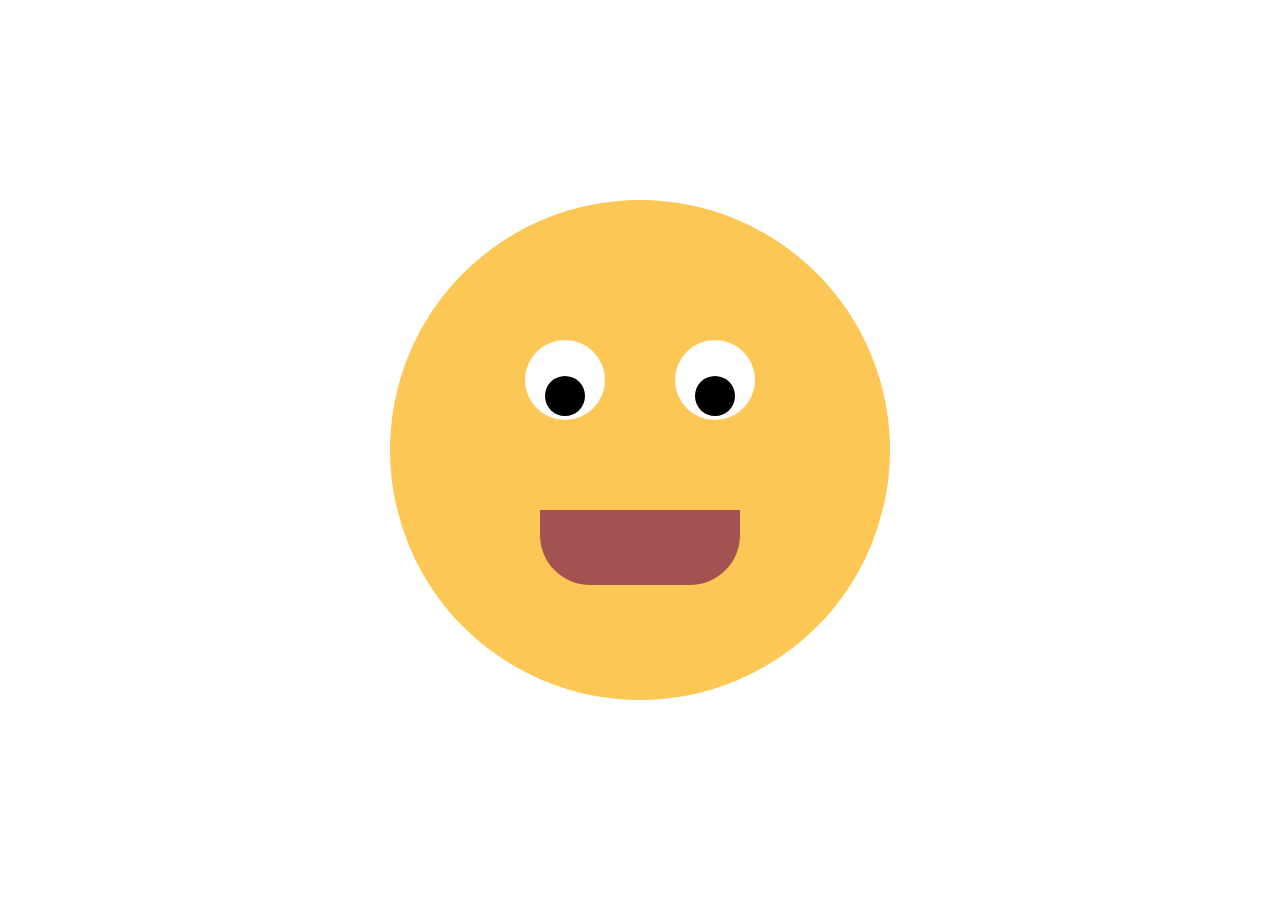
<file: index.html>
<!DOCTYPE html>
<html lang="en">
<head>
    <meta charset="UTF-8">
    <meta name="viewport" content="width=device-width, initial-scale=1.0">
    <title>Smiley Face</title>
    <link rel="stylesheet" href="style.css">
</head>
<body>
    <div class="face">
        <div class="mouth"></div>
        <div class="eyes">
            <div id="left-eye" class="eye"></div>
            <div id="right-eye" class="eye"></div>
        </div>
    </div>
</body>
</html>
</file>
<file: style.css>
* {
    margin: 0;
    padding: 0;
    box-sizing: border-box;
}
body{
    display: flex;
    justify-content: center;
    align-items: center;
    min-height: 100vh;
    height: 100%;
    width: 100%;
}
.face{
    position: relative;
    width: 500px;
    height: 500px;
    border-radius: 50%;
    background-color: #fcc755;
    display: flex;
    align-items: center;
    justify-content: center;
}
.mouth{
    width: 200px;
    height: 75px;
    background-color: #a35151;
    border-radius: 0 0 50px 50px;
    position: absolute;
    top: 310px;
    left: 150px;
}
.eyes{
    position: relative;
    top: -70px;
    display: flex;
}
.eyes .eye{
    position: relative;
    width: 80px;
    height: 80px;
    display: block;
    background: #fff;
    margin: 0 15px;
    border-radius: 50%;
}
.eyes .eye::before{
    content: "";
    position: absolute;
    top: 70%;
    left: 50%;
    transform: translate(-50%, -50%);
    width: 40px;
    height: 40px;
    background: #000;
    border-radius: 50%;
}
#left-eye{
    right: 20px;
}
#right-eye{
    left: 20px;
}
</file>
